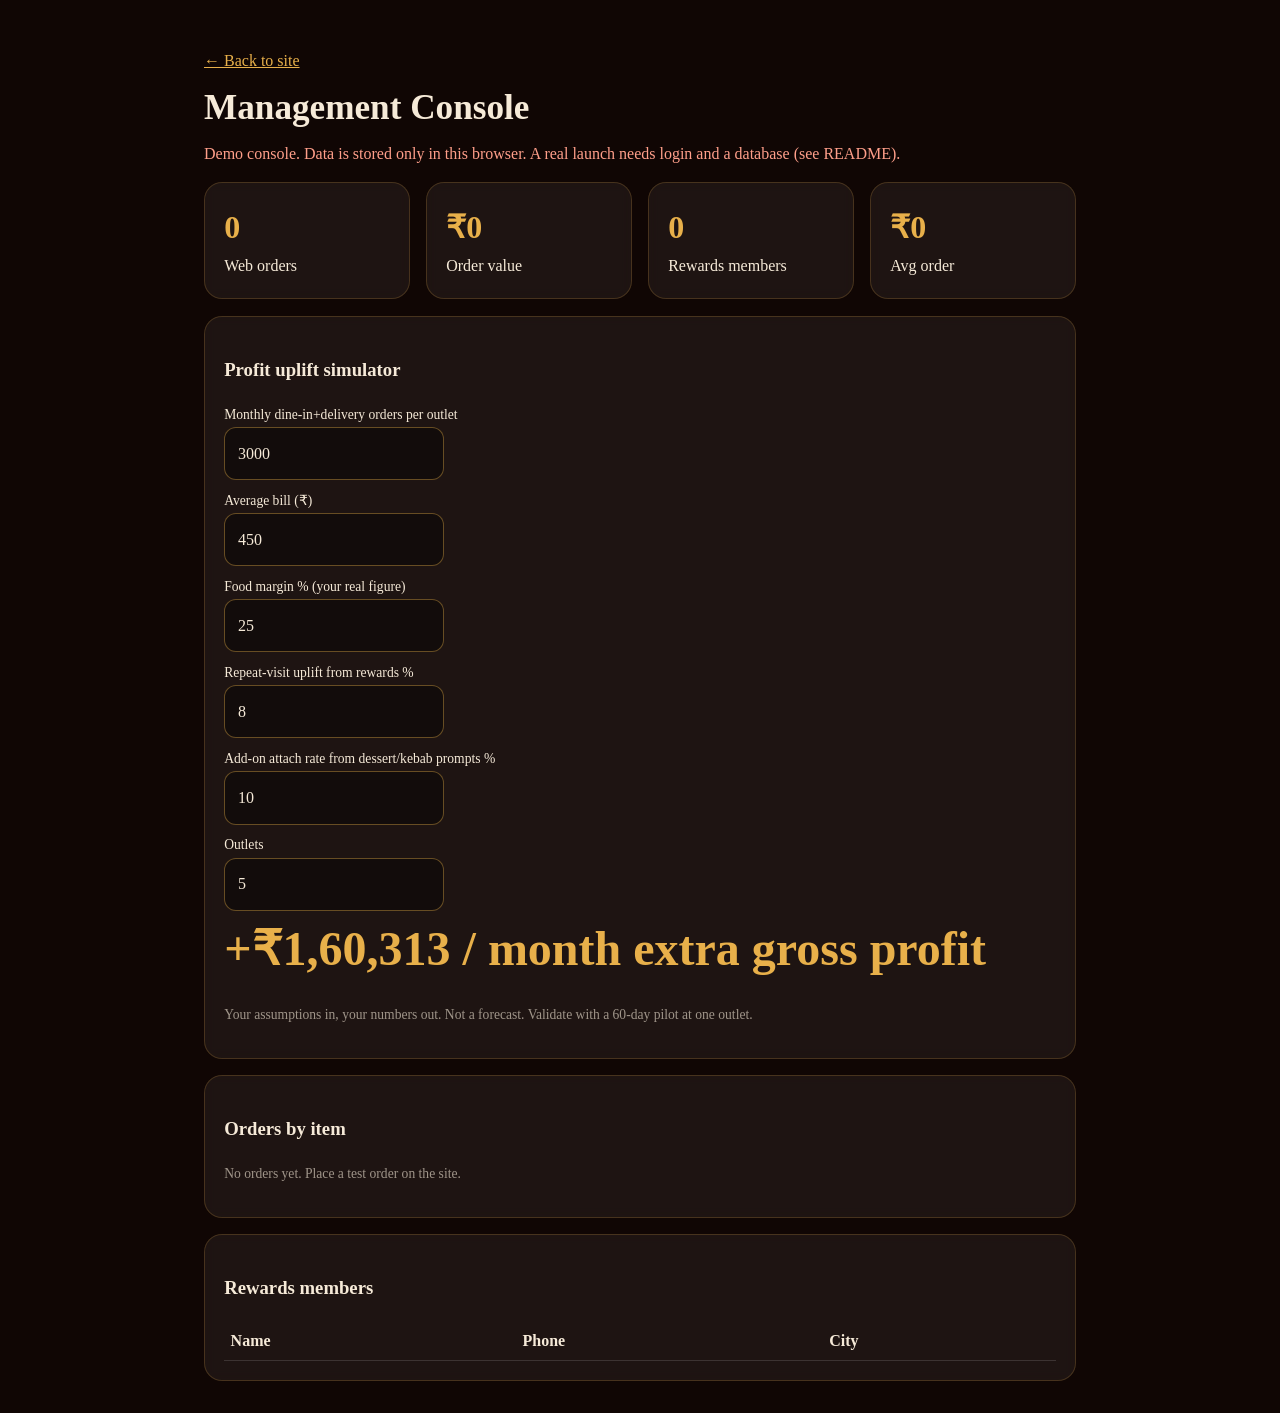
<file: admin.html>
<!doctype html><html lang="en"><head><meta charset="utf-8"><meta name="viewport" content="width=device-width,initial-scale=1,viewport-fit=cover"><title>Niyaaz Management Console (demo)</title><link rel="stylesheet" href="style.css">
<style>body{padding:0}.w{max-width:1000px;margin:auto;padding:2rem 5vw}.k{display:grid;grid-template-columns:repeat(auto-fit,minmax(200px,1fr));gap:1rem;margin:1rem 0}.k b{font-size:2rem;color:var(--gold);display:block}label{display:block;margin:.6rem 0 .1rem;font-size:.85rem}table{width:100%;border-collapse:collapse}td,th{padding:.4rem;border-bottom:1px solid #fff2;text-align:left}.bar{height:14px;background:var(--gold);border-radius:7px}.warn{color:#ff9f8a}</style></head><body>
<div class="w"><p><a class="mgmt" href="index.html">← Back to site</a></p><h1 style="font-size:2.2rem">Management Console</h1>
<p class="warn">Demo console. Data is stored only in this browser. A real launch needs login and a database (see README).</p>
<div class="k"><div class="card"><b id="o">0</b>Web orders</div><div class="card"><b id="v">₹0</b>Order value</div><div class="card"><b id="l">0</b>Rewards members</div><div class="card"><b id="a">₹0</b>Avg order</div></div>
<div class="card"><h3>Profit uplift simulator</h3>
<label>Monthly dine-in+delivery orders per outlet</label><input id="i1" type="number" value="3000">
<label>Average bill (₹)</label><input id="i2" type="number" value="450">
<label>Food margin % (your real figure)</label><input id="i3" type="number" value="25">
<label>Repeat-visit uplift from rewards %</label><input id="i4" type="number" value="8">
<label>Add-on attach rate from dessert/kebab prompts %</label><input id="i5" type="number" value="10">
<label>Outlets</label><input id="i6" type="number" value="5">
<h2 id="r" style="color:var(--gold)"></h2><p class="note">Your assumptions in, your numbers out. Not a forecast. Validate with a 60-day pilot at one outlet.</p></div>
<div class="card" style="margin-top:1rem"><h3>Orders by item</h3><div id="it"></div></div>
<div class="card" style="margin-top:1rem"><h3>Rewards members</h3><table id="lt"></table></div></div>
<script src="menu.js"></script><script>
var $=function(s){return document.querySelector(s)},J=function(k){try{return JSON.parse(localStorage.getItem(k)||'[]')}catch(e){return[]}};
var o=J('no'),l=J('nl'),v=o.reduce(function(s,x){return s+x.v},0),cnt={};
o.forEach(function(x){for(var i in x.c)cnt[i]=(cnt[i]||0)+x.c[i]});
$('#o').textContent=o.length;$('#v').textContent='₹'+v;$('#l').textContent=l.length;$('#a').textContent='₹'+(o.length?Math.round(v/o.length):0);
var mx=Math.max.apply(null,Object.values(cnt).concat([1]));
$('#it').innerHTML=Object.keys(cnt).map(function(i){return '<div>'+MENU[i].n+' ('+cnt[i]+')<div class="bar" style="width:'+cnt[i]/mx*100+'%"></div></div>'}).join('')||'<p class="note">No orders yet. Place a test order on the site.</p>';
$('#lt').innerHTML='<tr><th>Name</th><th>Phone</th><th>City</th></tr>'+l.map(function(x){return '<tr><td>'+esc(x.n)+'</td><td>'+esc(x.p)+'</td><td>'+esc(x.c)+'</td></tr>'}).join('');
function esc(s){return String(s).replace(/[&<>"']/g,function(c){return '&#'+c.charCodeAt(0)+';'})}
function sim(){var g=function(i){return +$(i).value||0},base=g('#i1')*g('#i2')*g('#i6'),extra=base*(g('#i4')/100)+base*(g('#i5')/100)*.15,pr=extra*g('#i3')/100;
$('#r').textContent='+₹'+Math.round(pr).toLocaleString('en-IN')+' / month extra gross profit'}
document.querySelectorAll('input[type=number]').forEach(function(e){e.oninput=sim});sim();
</script></body></html>
</file>
<file: style.css>
:root{--bg:#100604;--fg:#f6ead8;--gold:#e8b04a;--red:#8e1b1b;--card:rgba(255,255,255,.06);box-sizing:border-box}
@media(prefers-color-scheme:light){:root{--bg:#100604}}
*{box-sizing:border-box}html{scroll-behavior:smooth;scroll-padding-top:70px}
body{margin:0;background:var(--bg);color:var(--fg);font:16px/1.6 Georgia,'Times New Roman',serif;padding:env(safe-area-inset-top) 0 env(safe-area-inset-bottom)}
#gl{position:fixed;inset:0;width:100%;height:100%;z-index:0}
main,footer,.nav{position:relative;z-index:1}
.nav{position:sticky;top:0;display:flex;align-items:center;gap:1rem;padding:.8rem 5vw;background:rgba(16,6,4,.75);backdrop-filter:blur(10px);z-index:5}
.logo{font-weight:700;letter-spacing:.3em;color:var(--gold);text-decoration:none}
nav{margin-left:auto;display:flex;gap:1rem;overflow-x:auto}nav a{color:var(--fg);text-decoration:none;font-size:.9rem;white-space:nowrap}.mgmt{color:var(--gold)}
#cartBtn,.cta,.ghost{border:0;border-radius:99px;padding:.7rem 1.4rem;font:inherit;cursor:pointer;text-decoration:none;display:inline-block}
#cartBtn,.cta{background:var(--gold);color:#241005;font-weight:700}.ghost{border:1px solid var(--gold);color:var(--gold);background:none;margin-left:.6rem}
.hero{min-height:88vh;display:flex;flex-direction:column;justify-content:center;padding:0 5vw}
.eyebrow{color:var(--gold);letter-spacing:.3em;text-transform:uppercase;font-size:.8rem}
h1{font-size:clamp(2.6rem,9vw,6.5rem);line-height:1;margin:.2em 0}h1 em{color:var(--gold)}
.sub{max-width:34rem;opacity:.85;margin-bottom:1.5rem}
.sec{padding:5rem 5vw;max-width:1100px;margin:auto}h2{font-size:clamp(1.8rem,5vw,3rem);margin:0 0 1rem}
.reveal{opacity:0;transform:translateY(40px);transition:1s cubic-bezier(.2,.8,.2,1)}.reveal.in{opacity:1;transform:none}
.stats{display:grid;grid-template-columns:repeat(auto-fit,minmax(160px,1fr));gap:1rem;margin:1.5rem 0}
.stats div,.card{background:var(--card);border:1px solid rgba(232,176,74,.2);border-radius:18px;padding:1.2rem;backdrop-filter:blur(6px)}
.stats b{display:block;font-size:2.6rem;color:var(--gold)}
.grid{display:grid;grid-template-columns:repeat(auto-fill,minmax(230px,1fr));gap:1rem}
.card{transition:transform .2s;transform-style:preserve-3d;will-change:transform}.card h4{margin:.2rem 0}.card .p{color:var(--gold);font-weight:700}
.card button{margin-top:.6rem;background:none;border:1px solid var(--gold);color:var(--gold);border-radius:99px;padding:.4rem 1rem;cursor:pointer}
.tabs{display:flex;gap:.5rem;flex-wrap:wrap;margin-bottom:1rem}.tabs button{background:var(--card);border:0;color:var(--fg);padding:.5rem 1rem;border-radius:99px;cursor:pointer}.tabs .on{background:var(--gold);color:#241005}
.badge{font-size:.75rem;color:#7de08a}
form{display:grid;grid-template-columns:repeat(auto-fit,minmax(170px,1fr));gap:.6rem}input,select{padding:.8rem;border-radius:12px;border:1px solid rgba(232,176,74,.4);background:rgba(0,0,0,.4);color:var(--fg);font:inherit}
.note{opacity:.6;font-size:.85rem}
#cart{position:fixed;right:0;top:0;bottom:0;width:min(360px,100%);background:#1b0b07;z-index:9;padding:1.5rem;transform:translateX(105%);transition:.4s;overflow:auto}#cart.open{transform:none}
.row{display:flex;justify-content:space-between;gap:.5rem;padding:.4rem 0;border-bottom:1px solid #fff2}
footer{text-align:center;padding:3rem 1rem;opacity:.6;font-size:.85rem}
@media(prefers-reduced-motion:reduce){.reveal{transition:none;opacity:1;transform:none}html{scroll-behavior:auto}}
</file>
